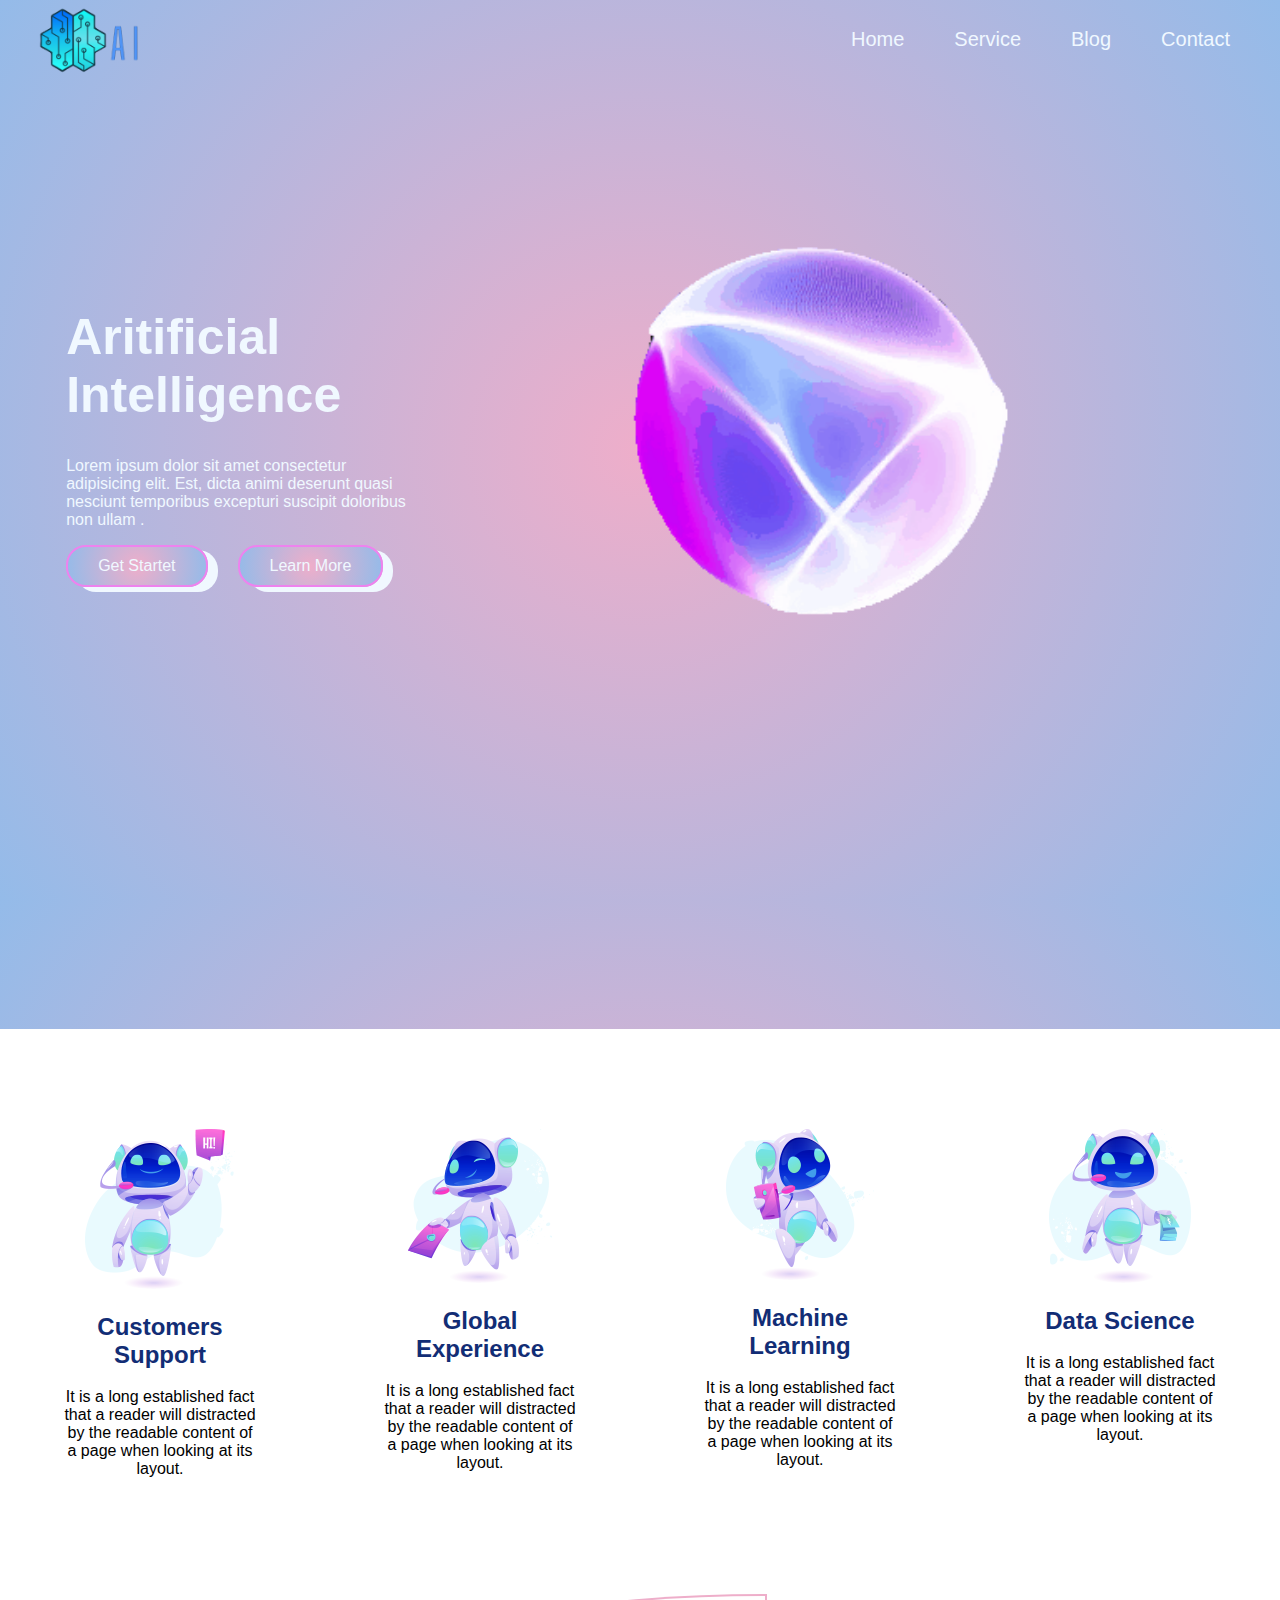
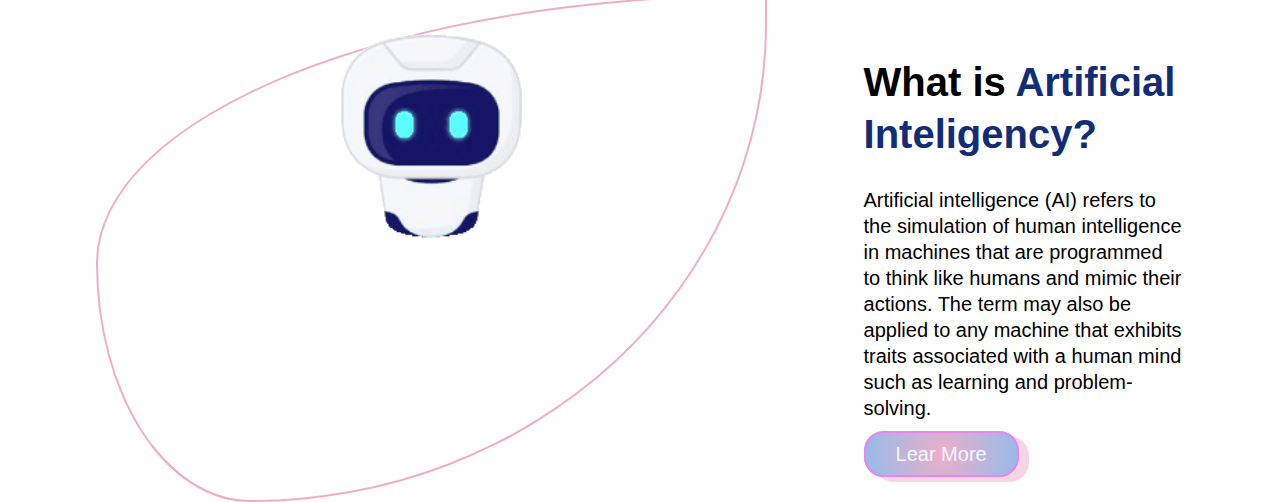
<file: index.html>
<!DOCTYPE html>
<html lang="en">
	<head>
		<meta charset="UTF-8" />
		<meta http-equiv="X-UA-Compatible" content="IE=edge" />
		<meta name="viewport" content="width=device-width, initial-scale=1.0" />
		<link rel="stylesheet" href="Styles/indexStyle.css" />
		<title>Aritificial Intelligence</title>
	</head>
	<body>
		<header>
			<div class="logo">
				<img
					src="images/Screenshot_2022-10-02_133814-removebg-preview.png"
					alt=""
				/>
			</div>
			<nav>
				<ul>
					<a href="index.html"><li>Home</li></a>
					<a href="service.html"><li>Service</li></a>
					<a href=""><li>Blog</li></a>
					<a href=""><li>Contact</li></a>
				</ul>
			</nav>
		</header>
		<section class="start">
			<div class="startRow">
				<div class="decription">
					<h1>Aritificial <br />Intelligence</h1>
					<p>
						Lorem ipsum dolor sit amet consectetur adipisicing elit. Est, dicta
						animi deserunt quasi nesciunt temporibus excepturi suscipit
						doloribus non ullam .
					</p>
					<div class="bootons">
						<a href="">Get Startet</a>
						<a href="">Learn More</a>
					</div>
				</div>
				<div class="start-video">
					<img src="images/b-unscreen.gif" alt="" />
				</div>
			</div>
		</section>

		<section class="info">
			<div class="row-info">
				<div class="col">
					<img src="./images/f3.png" alt="" />
					<h2>Customers Support</h2>
					<p>
						It is a long established fact that a reader will distracted by the
						readable content of a page when looking at its layout.
					</p>
				</div>

				<div class="col">
					<img src="./images/f2.png" alt="" />
					<h2>Global Experience</h2>
					<p>
						It is a long established fact that a reader will distracted by the
						readable content of a page when looking at its layout.
					</p>
				</div>

				<div class="col">
					<img src="./images/f-1.png" alt="" />
					<h2>Machine Learning</h2>
					<p>
						It is a long established fact that a reader will distracted by the
						readable content of a page when looking at its layout.
					</p>
				</div>

				<div class="col">
					<img src="./images/f4.png" alt="" />
					<h2>Data Science</h2>
					<p>
						It is a long established fact that a reader will distracted by the
						readable content of a page when looking at its layout.
					</p>
				</div>
			</div>
			<div class="row-2">
				<div class="robot">
					<img src="images/--unscreen.gif" alt="" />
				</div>
				<div class="infoAI">
					<h1>
						What is <span>Artificial <br />Inteligency?</span>
					</h1>
					<p>
						Artificial intelligence (AI) refers to the simulation of human
						intelligence in machines that are programmed to think like humans
						and mimic their actions. The term may also be applied to any machine
						that exhibits traits associated with a human mind such as learning
						and problem-solving.
					</p>
					<a href="">Lear More</a>
				</div>
			</div>
		</section>
	</body>
</html>
</file>
<file: Styles/indexStyle.css>
body {
	margin: 0;
	padding: 0;
	background: rgb(238, 174, 202);
	background: radial-gradient(
		circle,
		rgba(238, 174, 202, 1) 0%,
		rgba(148, 187, 233, 1) 100%
	);
	height: 100vh;
	font-family: Arial, Helvetica, sans-serif;
}

header {
	display: flex;
	justify-content: space-between;
	align-items: center;
}
nav ul {
	display: flex;
}
nav li {
	padding-right: 50px;
	list-style: none;

	font-size: 20px;
}
nav a {
	color: aliceblue;
	text-decoration: none;
	text-decoration: none;
}
.logo img {
	width: 40%;
	margin-left: 20px;
}
/* row */
.startRow {
	display: flex;
	justify-content: space-evenly;
	margin: 0 auto;
	width: 90%;
	align-items: center;
	margin-top: 50px;
}
.decription {
	flex-basis: 30%;
	color: aliceblue;
}
.decription h1 {
	font-size: 50px;
}

.bootons {
	display: flex;
	gap: 30px;
}
.bootons a {
	border: 2px solid violet;
	box-shadow: 10px 5px;
	padding: 10px 30px;
	border-radius: 20px;
	color: aliceblue;
	text-decoration: none;
	background: rgb(238, 174, 202);
	background: radial-gradient(
		circle,
		rgba(238, 174, 202, 1) 0%,
		rgba(148, 187, 233, 1) 100%
	);
}

.start {
	height: 100vh;
}
.start-video img {
	flex-basis: 70%;

	width: 800px;
}
/* section */
.info {
	background-color: #fff;
}
.row-info {
	display: flex;
	justify-content: space-around;
	padding-top: 100px;
}
.col {
	flex-basis: 15%;
	text-align: center;
}
.col h2 {
	color: #122d75;
}
.row-2 {
	display: flex;
	justify-content: space-evenly;
	align-items: center;
	margin-top: 100px;
}
.infoAI {
	flex-basis: 25%;
	line-height: 1.3;
	font-size: 20px;
}
.infoAI span {
	color: #122d75;
}
.infoAI a {
	border: 2px solid violet;
	box-shadow: 10px 5px rgba(238, 174, 202, 0.5);
	padding: 10px 30px;
	border-radius: 20px;
	color: aliceblue;
	text-decoration: none;
	background: rgb(238, 174, 202);
	background: radial-gradient(
		circle,
		rgba(238, 174, 202, 1) 0%,
		rgba(148, 187, 233, 1) 100%
	);
}

.robot img {
	flex-basis: 40%;
	height: 500px;
}
.robot {
	border: 2px solid rgb(238, 174, 202);
	border-radius: 100% 0% 77% 23% / 53% 6% 94% 47%;
}
</file>
